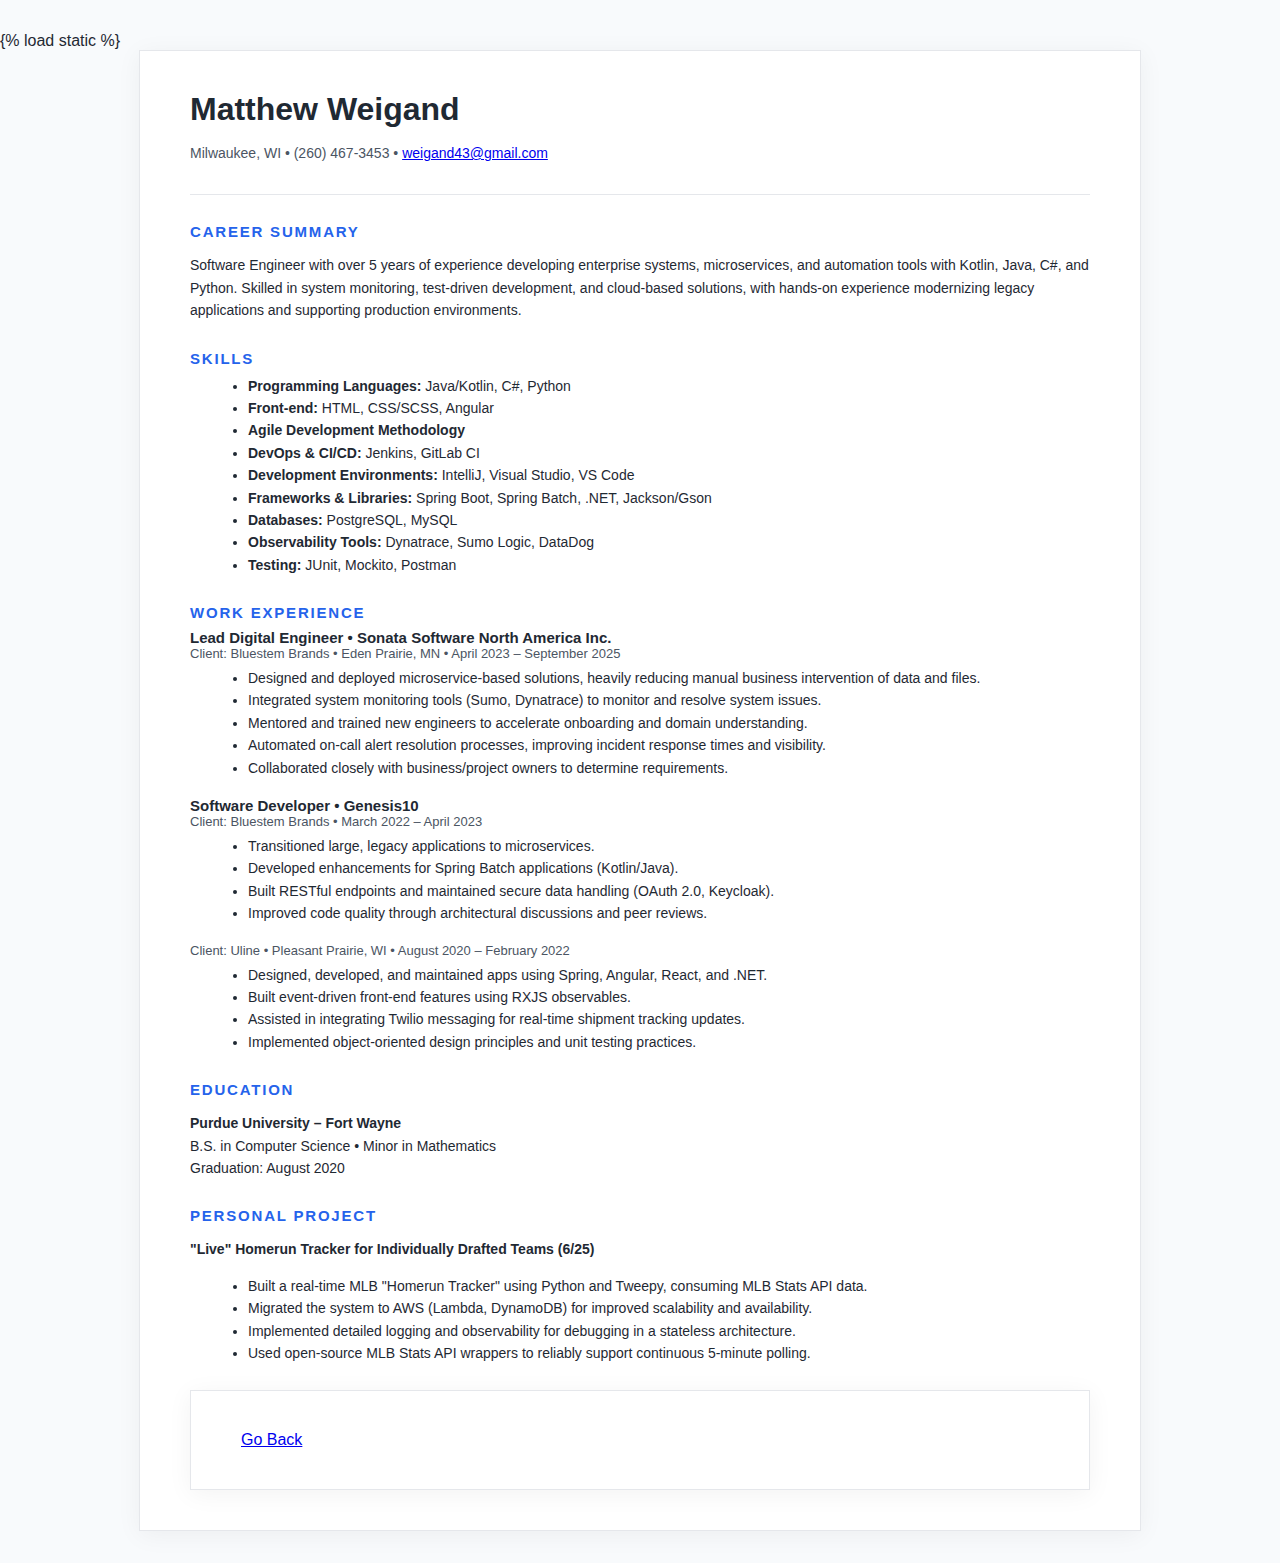
<file: hello_azure/templates/hello_azure/resume.html>
{% load static %}
<!DOCTYPE html>
<html lang="en">
<head>
  <meta charset="UTF-8">
  <title>Matthew Weigand – Resume</title>
  <meta name="viewport" content="width=device-width, initial-scale=1">

  <style>
    /* ---- GLOBAL STYLES ---- */
    :root {
      --text: #1f2933;
      --subtext: #4b5563;
      --accent: #2563eb;
      --border: #e5e7eb;
      --bg: #ffffff;
      --page: #f8fafc;
    }

    body {
      font-family: "Segoe UI", Arial, sans-serif;
      background: var(--page);
      margin: 0;
      padding: 32px 0;
      color: var(--text);
    }

    .container {
      max-width: 900px;
      margin: auto;
      background: var(--bg);
      padding: 40px 50px;
      border: 1px solid var(--border);
      box-shadow: 0 4px 24px rgba(0,0,0,0.05);
    }

    h1, h2, h3 {
      margin: 0;
      font-weight: 600;
    }

    h2 {
      margin-top: 28px;
      margin-bottom: 8px;
      font-size: 15px;
      letter-spacing: 0.12em;
      color: var(--accent);
      text-transform: uppercase;
    }

    p, li {
      font-size: 14px;
      line-height: 1.6;
    }

    .section {
      margin-bottom: 26px;
    }

    .header {
      border-bottom: 1px solid var(--border);
      padding-bottom: 16px;
      margin-bottom: 26px;
    }

    .subtext {
      color: var(--subtext);
    }

    .job {
      margin-bottom: 18px;
    }

    .job-title {
      font-weight: 600;
      font-size: 15px;
    }

    .job-meta {
      font-size: 13px;
      color: var(--subtext);
      margin-bottom: 6px;
    }

    ul {
      margin: 6px 0 0 18px;
    }
  </style>
</head>

<body>
  <div class="container">

    <!-- HEADER -->
    <div class="header">
      <h1>Matthew Weigand</h1>
      <p class="subtext">Milwaukee, WI • (260) 467-3453 • 
        <a href="mailto:weigand43@gmail.com">weigand43@gmail.com</a>
      </p>
    </div>

    <!-- SUMMARY -->
    <div class="section">
      <h2>Career Summary</h2>
      <p>
        Software Engineer with over 5 years of experience developing enterprise systems, microservices, 
        and automation tools with Kotlin, Java, C#, and Python. Skilled in system monitoring, 
        test-driven development, and cloud-based solutions, with hands-on experience modernizing 
        legacy applications and supporting production environments.
      </p>
    </div>

    <!-- SKILLS -->
    <div class="section">
      <h2>Skills</h2>

      <ul>
        <li><strong>Programming Languages:</strong> Java/Kotlin, C#, Python</li>
        <li><strong>Front-end:</strong> HTML, CSS/SCSS, Angular</li>
        <li><strong>Agile Development Methodology</strong></li>
        <li><strong>DevOps & CI/CD:</strong> Jenkins, GitLab CI</li>
        <li><strong>Development Environments:</strong> IntelliJ, Visual Studio, VS Code</li>
        <li><strong>Frameworks & Libraries:</strong> Spring Boot, Spring Batch, .NET, Jackson/Gson</li>
        <li><strong>Databases:</strong> PostgreSQL, MySQL</li>
        <li><strong>Observability Tools:</strong> Dynatrace, Sumo Logic, DataDog</li>
        <li><strong>Testing:</strong> JUnit, Mockito, Postman</li>
      </ul>
    </div>

    <!-- EXPERIENCE -->
    <div class="section">
      <h2>Work Experience</h2>

      <!-- Sonata -->
      <div class="job">
        <div class="job-title">Lead Digital Engineer • Sonata Software North America Inc.</div>
        <div class="job-meta">Client: Bluestem Brands • Eden Prairie, MN • April 2023 – September 2025</div>

        <ul>
          <li>Designed and deployed microservice-based solutions, heavily reducing manual business intervention of data and files.</li>
          <li>Integrated system monitoring tools (Sumo, Dynatrace) to monitor and resolve system issues.</li>
          <li>Mentored and trained new engineers to accelerate onboarding and domain understanding.</li>
          <li>Automated on-call alert resolution processes, improving incident response times and visibility.</li>
          <li>Collaborated closely with business/project owners to determine requirements.</li>
        </ul>
      </div>

      <!-- Genesis - Bluestem -->
      <div class="job">
        <div class="job-title">Software Developer • Genesis10</div>
        <div class="job-meta">Client: Bluestem Brands • March 2022 – April 2023</div>

        <ul>
          <li>Transitioned large, legacy applications to microservices.</li>
          <li>Developed enhancements for Spring Batch applications (Kotlin/Java).</li>
          <li>Built RESTful endpoints and maintained secure data handling (OAuth 2.0, Keycloak).</li>
          <li>Improved code quality through architectural discussions and peer reviews.</li>
        </ul>
      </div>

      <!-- Genesis - Uline -->
      <div class="job">
        <div class="job-meta">Client: Uline • Pleasant Prairie, WI • August 2020 – February 2022</div>

        <ul>
          <li>Designed, developed, and maintained apps using Spring, Angular, React, and .NET.</li>
          <li>Built event-driven front-end features using RXJS observables.</li>
          <li>Assisted in integrating Twilio messaging for real-time shipment tracking updates.</li>
          <li>Implemented object-oriented design principles and unit testing practices.</li>
        </ul>
      </div>
    </div>

    <!-- EDUCATION -->
    <div class="section">
      <h2>Education</h2>

      <p><strong>Purdue University – Fort Wayne</strong><br>
      B.S. in Computer Science • Minor in Mathematics<br>
      Graduation: August 2020</p>
    </div>

    <!-- PERSONAL PROJECT -->
    <div class="section">
      <h2>Personal Project</h2>

      <p><strong>"Live" Homerun Tracker for Individually Drafted Teams (6/25)</strong></p>
      <ul>
        <li>Built a real-time MLB "Homerun Tracker" using Python and Tweepy, consuming MLB Stats API data.</li>
        <li>Migrated the system to AWS (Lambda, DynamoDB) for improved scalability and availability.</li>
        <li>Implemented detailed logging and observability for debugging in a stateless architecture.</li>
        <li>Used open-source MLB Stats API wrappers to reliably support continuous 5-minute polling.</li>
      </ul>
    </div>

  <div class="container">
    <a href="/">Go Back</a>
  </div>
  </div>
</body>
</html>
</file>
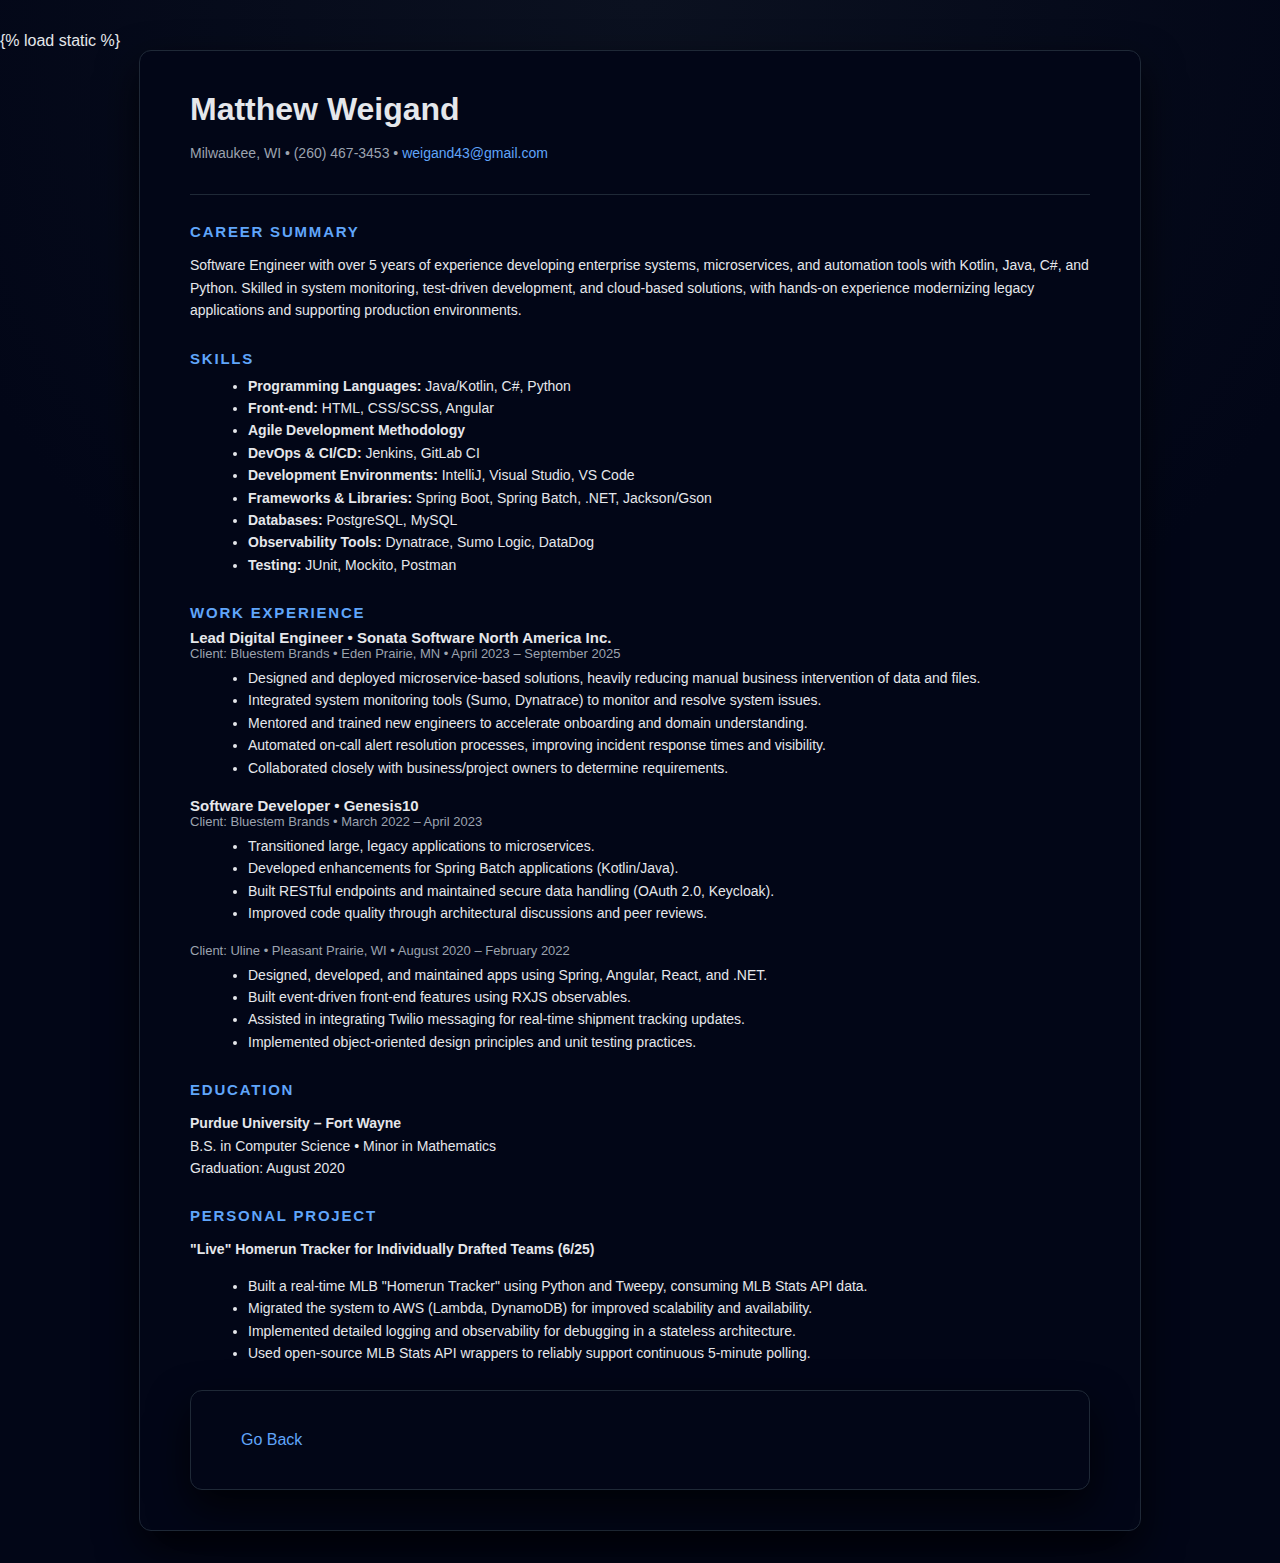
<file: hello_azure/templates/hello_azure/resume_employer.html>
{% load static %}
<!DOCTYPE html>
<html lang="en">
<head>
  <meta charset="UTF-8">
  <title>Matthew Weigand – Resume</title>
  <meta name="viewport" content="width=device-width, initial-scale=1">

  <style>
    /* ---- GLOBAL STYLES ---- */
    :root {
      --text: #e5e7eb;
      --subtext: #9ca3af;
      --accent: #60a5fa;
      --border: #1f2937;
      --bg: #020617;
      --page: #020617;
    }

    body {
      font-family: "Segoe UI", Arial, sans-serif;
      background: radial-gradient(circle at top, #0b1120 0, var(--page) 45%);
      margin: 0;
      padding: 32px 0;
      color: var(--text);
    }

    .container {
      max-width: 900px;
      margin: auto;
      background: #020617;
      padding: 40px 50px;
      border: 1px solid var(--border);
      box-shadow: 0 18px 40px rgba(0, 0, 0, 0.75);
      border-radius: 12px;
    }

    h1, h2, h3 {
      margin: 0;
      font-weight: 600;
      color: var(--text);
    }

    h2 {
      margin-top: 28px;
      margin-bottom: 8px;
      font-size: 15px;
      letter-spacing: 0.12em;
      color: var(--accent);
      text-transform: uppercase;
    }

    p, li {
      font-size: 14px;
      line-height: 1.6;
    }

    .section {
      margin-bottom: 26px;
    }

    .header {
      border-bottom: 1px solid var(--border);
      padding-bottom: 16px;
      margin-bottom: 26px;
    }

    .subtext {
      color: var(--subtext);
    }

    .job {
      margin-bottom: 18px;
    }

    .job-title {
      font-weight: 600;
      font-size: 15px;
    }

    .job-meta {
      font-size: 13px;
      color: var(--subtext);
      margin-bottom: 6px;
    }

    ul {
      margin: 6px 0 0 18px;
    }

    a {
      color: var(--accent);
      text-decoration: none;
    }

    a:hover,
    a:focus {
      text-decoration: underline;
    }
  </style>
</head>

<body>
  <div class="container">

    <!-- HEADER -->
    <div class="header">
      <h1>Matthew Weigand</h1>
      <p class="subtext">Milwaukee, WI • (260) 467-3453 • 
        <a href="mailto:weigand43@gmail.com">weigand43@gmail.com</a>
      </p>
    </div>

    <!-- SUMMARY -->
    <div class="section">
      <h2>Career Summary</h2>
      <p>
        Software Engineer with over 5 years of experience developing enterprise systems, microservices, 
        and automation tools with Kotlin, Java, C#, and Python. Skilled in system monitoring, 
        test-driven development, and cloud-based solutions, with hands-on experience modernizing 
        legacy applications and supporting production environments.
      </p>
    </div>

    <!-- SKILLS -->
    <div class="section">
      <h2>Skills</h2>

      <ul>
        <li><strong>Programming Languages:</strong> Java/Kotlin, C#, Python</li>
        <li><strong>Front-end:</strong> HTML, CSS/SCSS, Angular</li>
        <li><strong>Agile Development Methodology</strong></li>
        <li><strong>DevOps & CI/CD:</strong> Jenkins, GitLab CI</li>
        <li><strong>Development Environments:</strong> IntelliJ, Visual Studio, VS Code</li>
        <li><strong>Frameworks & Libraries:</strong> Spring Boot, Spring Batch, .NET, Jackson/Gson</li>
        <li><strong>Databases:</strong> PostgreSQL, MySQL</li>
        <li><strong>Observability Tools:</strong> Dynatrace, Sumo Logic, DataDog</li>
        <li><strong>Testing:</strong> JUnit, Mockito, Postman</li>
      </ul>
    </div>

    <!-- EXPERIENCE -->
    <div class="section">
      <h2>Work Experience</h2>

      <!-- Sonata -->
      <div class="job">
        <div class="job-title">Lead Digital Engineer • Sonata Software North America Inc.</div>
        <div class="job-meta">Client: Bluestem Brands • Eden Prairie, MN • April 2023 – September 2025</div>

        <ul>
          <li>Designed and deployed microservice-based solutions, heavily reducing manual business intervention of data and files.</li>
          <li>Integrated system monitoring tools (Sumo, Dynatrace) to monitor and resolve system issues.</li>
          <li>Mentored and trained new engineers to accelerate onboarding and domain understanding.</li>
          <li>Automated on-call alert resolution processes, improving incident response times and visibility.</li>
          <li>Collaborated closely with business/project owners to determine requirements.</li>
        </ul>
      </div>

      <!-- Genesis - Bluestem -->
      <div class="job">
        <div class="job-title">Software Developer • Genesis10</div>
        <div class="job-meta">Client: Bluestem Brands • March 2022 – April 2023</div>

        <ul>
          <li>Transitioned large, legacy applications to microservices.</li>
          <li>Developed enhancements for Spring Batch applications (Kotlin/Java).</li>
          <li>Built RESTful endpoints and maintained secure data handling (OAuth 2.0, Keycloak).</li>
          <li>Improved code quality through architectural discussions and peer reviews.</li>
        </ul>
      </div>

      <!-- Genesis - Uline -->
      <div class="job">
        <div class="job-meta">Client: Uline • Pleasant Prairie, WI • August 2020 – February 2022</div>

        <ul>
          <li>Designed, developed, and maintained apps using Spring, Angular, React, and .NET.</li>
          <li>Built event-driven front-end features using RXJS observables.</li>
          <li>Assisted in integrating Twilio messaging for real-time shipment tracking updates.</li>
          <li>Implemented object-oriented design principles and unit testing practices.</li>
        </ul>
      </div>
    </div>

    <!-- EDUCATION -->
    <div class="section">
      <h2>Education</h2>

      <p><strong>Purdue University – Fort Wayne</strong><br>
      B.S. in Computer Science • Minor in Mathematics<br>
      Graduation: August 2020</p>
    </div>

    <!-- PERSONAL PROJECT -->
    <div class="section">
      <h2>Personal Project</h2>

      <p><strong>"Live" Homerun Tracker for Individually Drafted Teams (6/25)</strong></p>
      <ul>
        <li>Built a real-time MLB "Homerun Tracker" using Python and Tweepy, consuming MLB Stats API data.</li>
        <li>Migrated the system to AWS (Lambda, DynamoDB) for improved scalability and availability.</li>
        <li>Implemented detailed logging and observability for debugging in a stateless architecture.</li>
        <li>Used open-source MLB Stats API wrappers to reliably support continuous 5-minute polling.</li>
      </ul>
    </div>

    <div class="container">
      <a href="/">Go Back</a>
    </div>
  </div>
</body>
</html>
</file>
